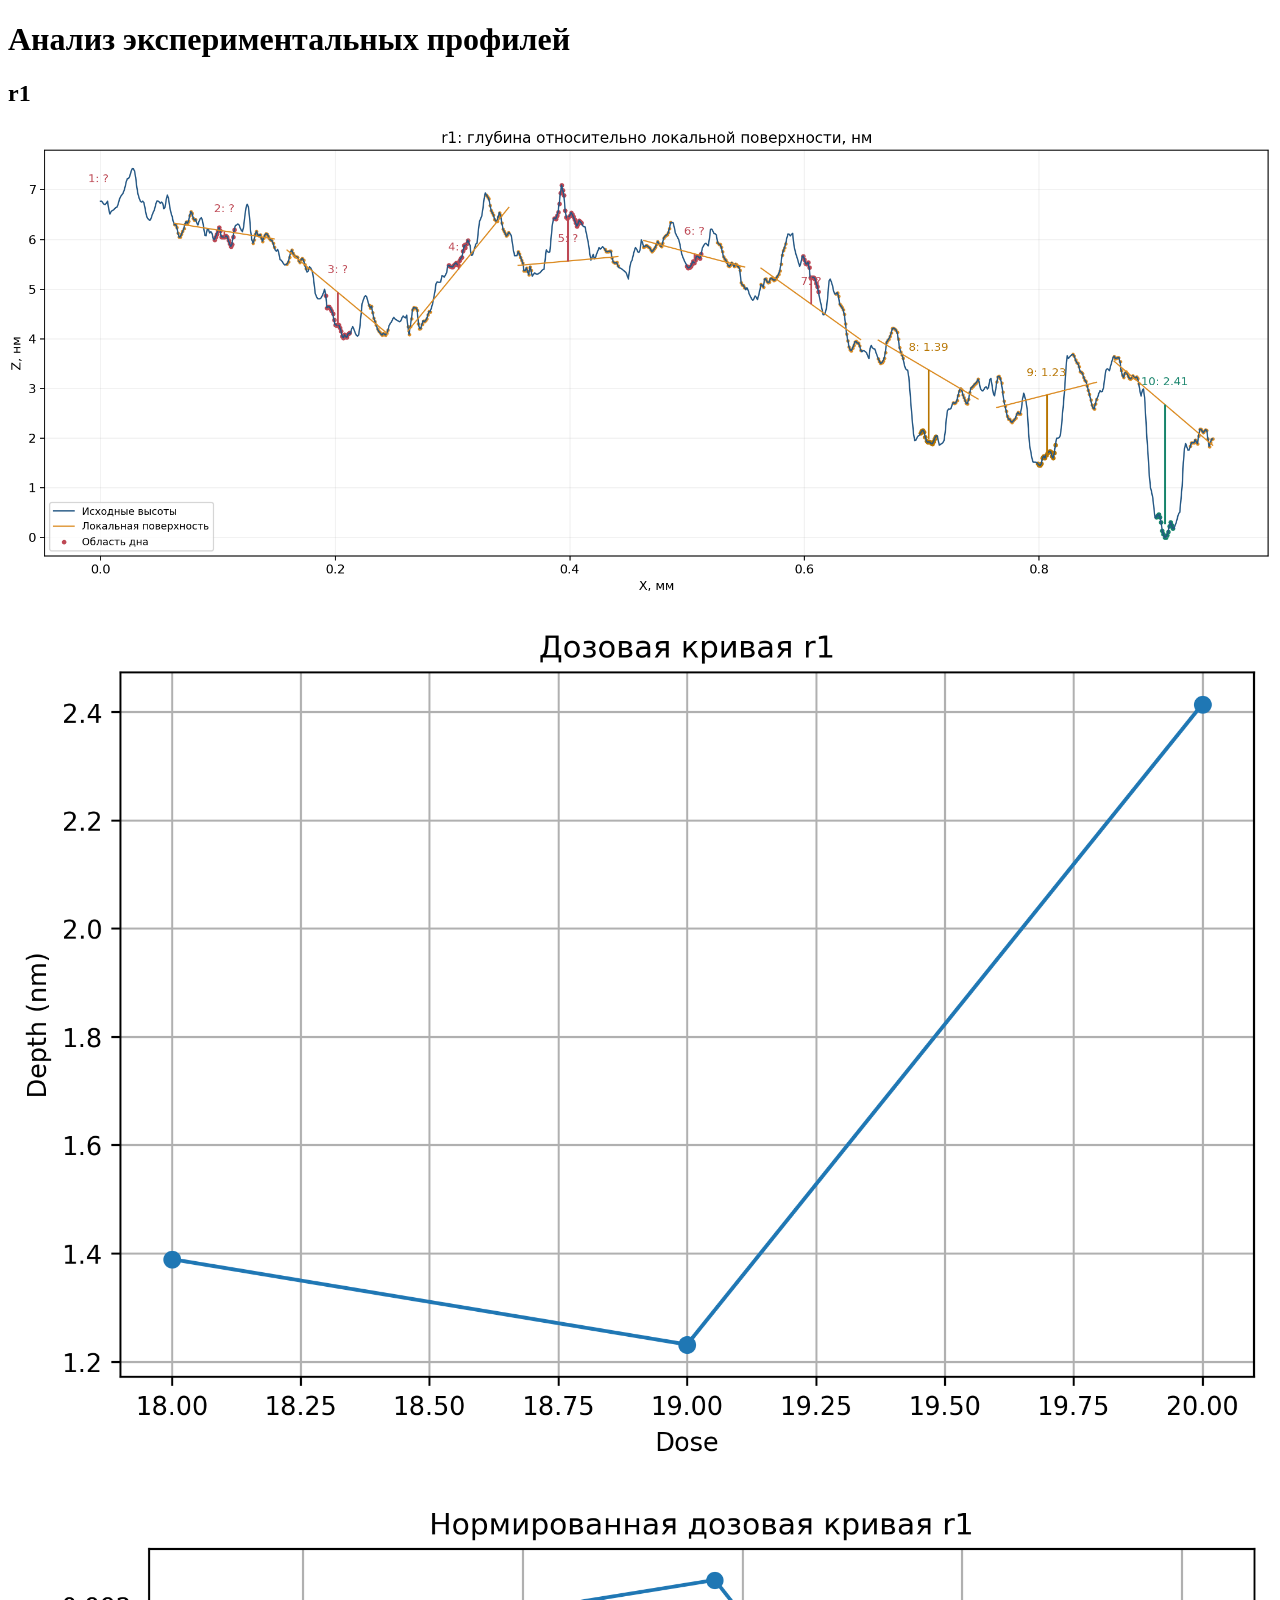
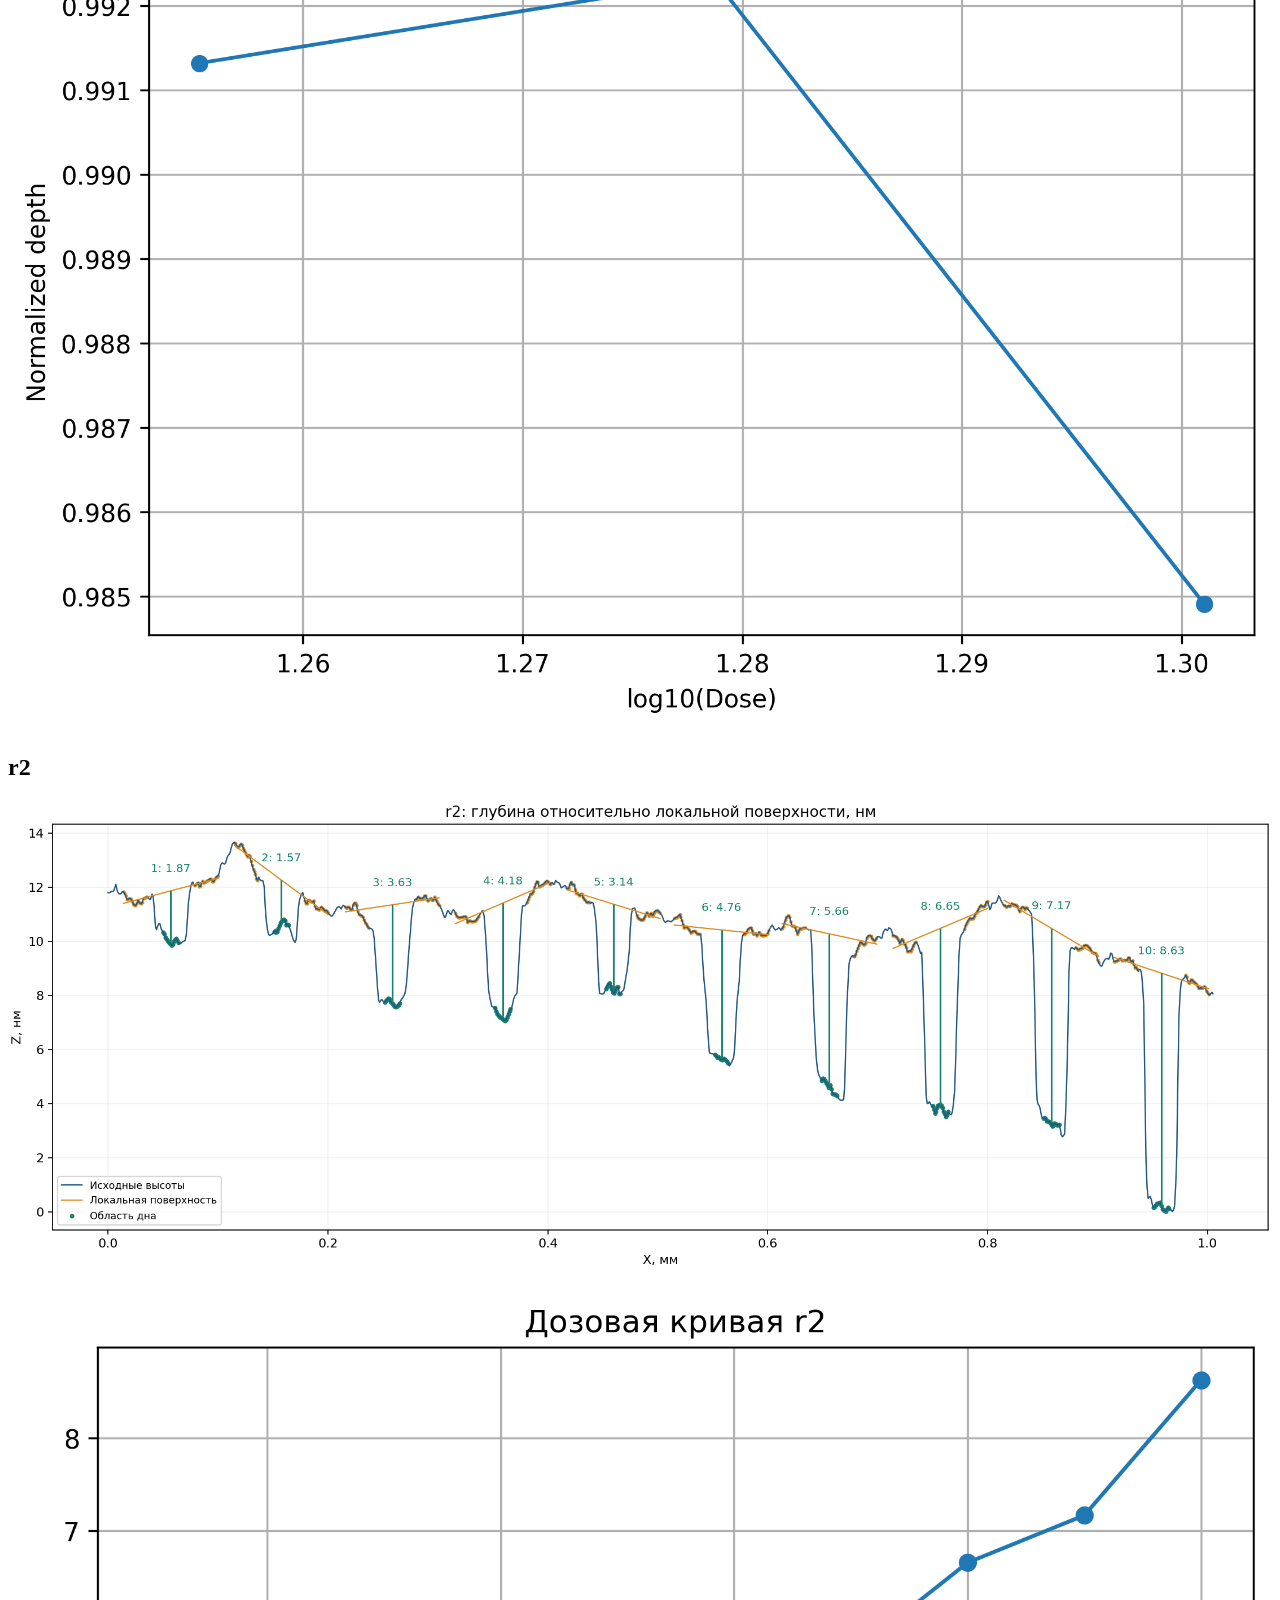
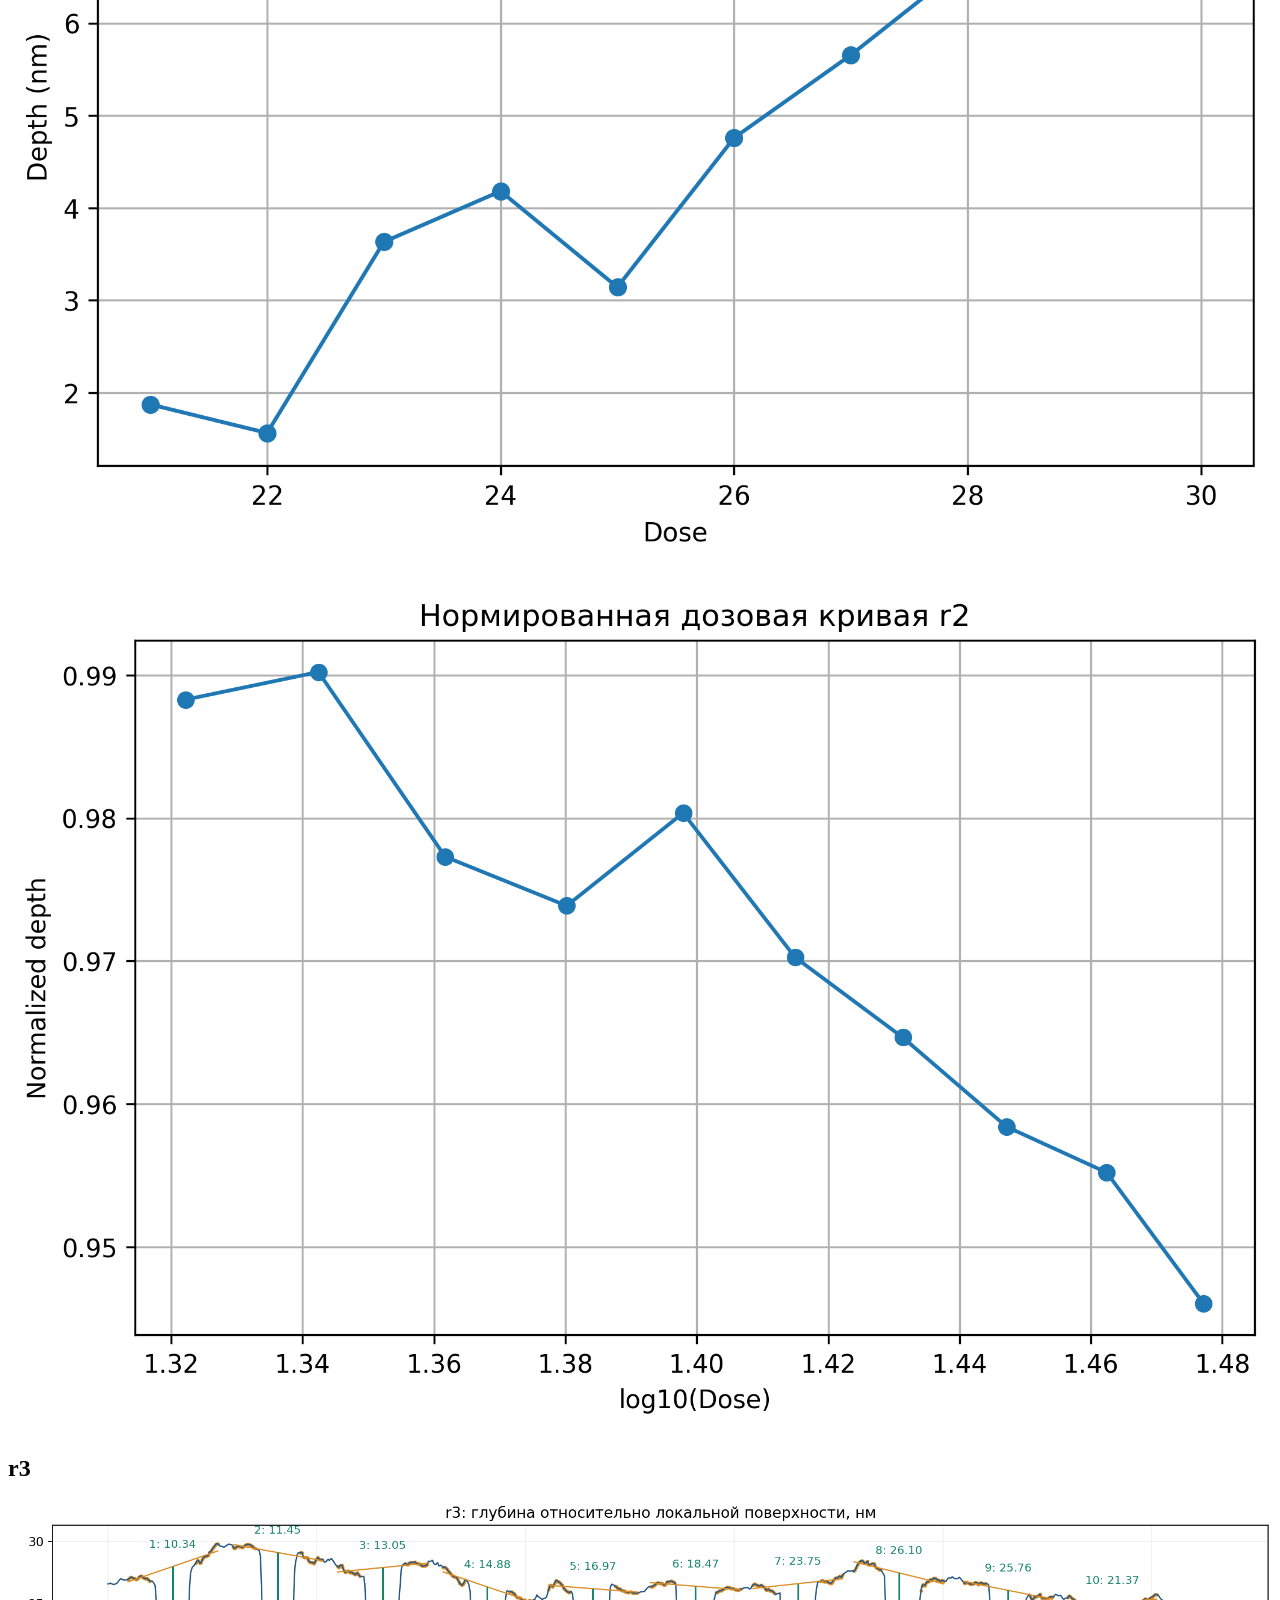
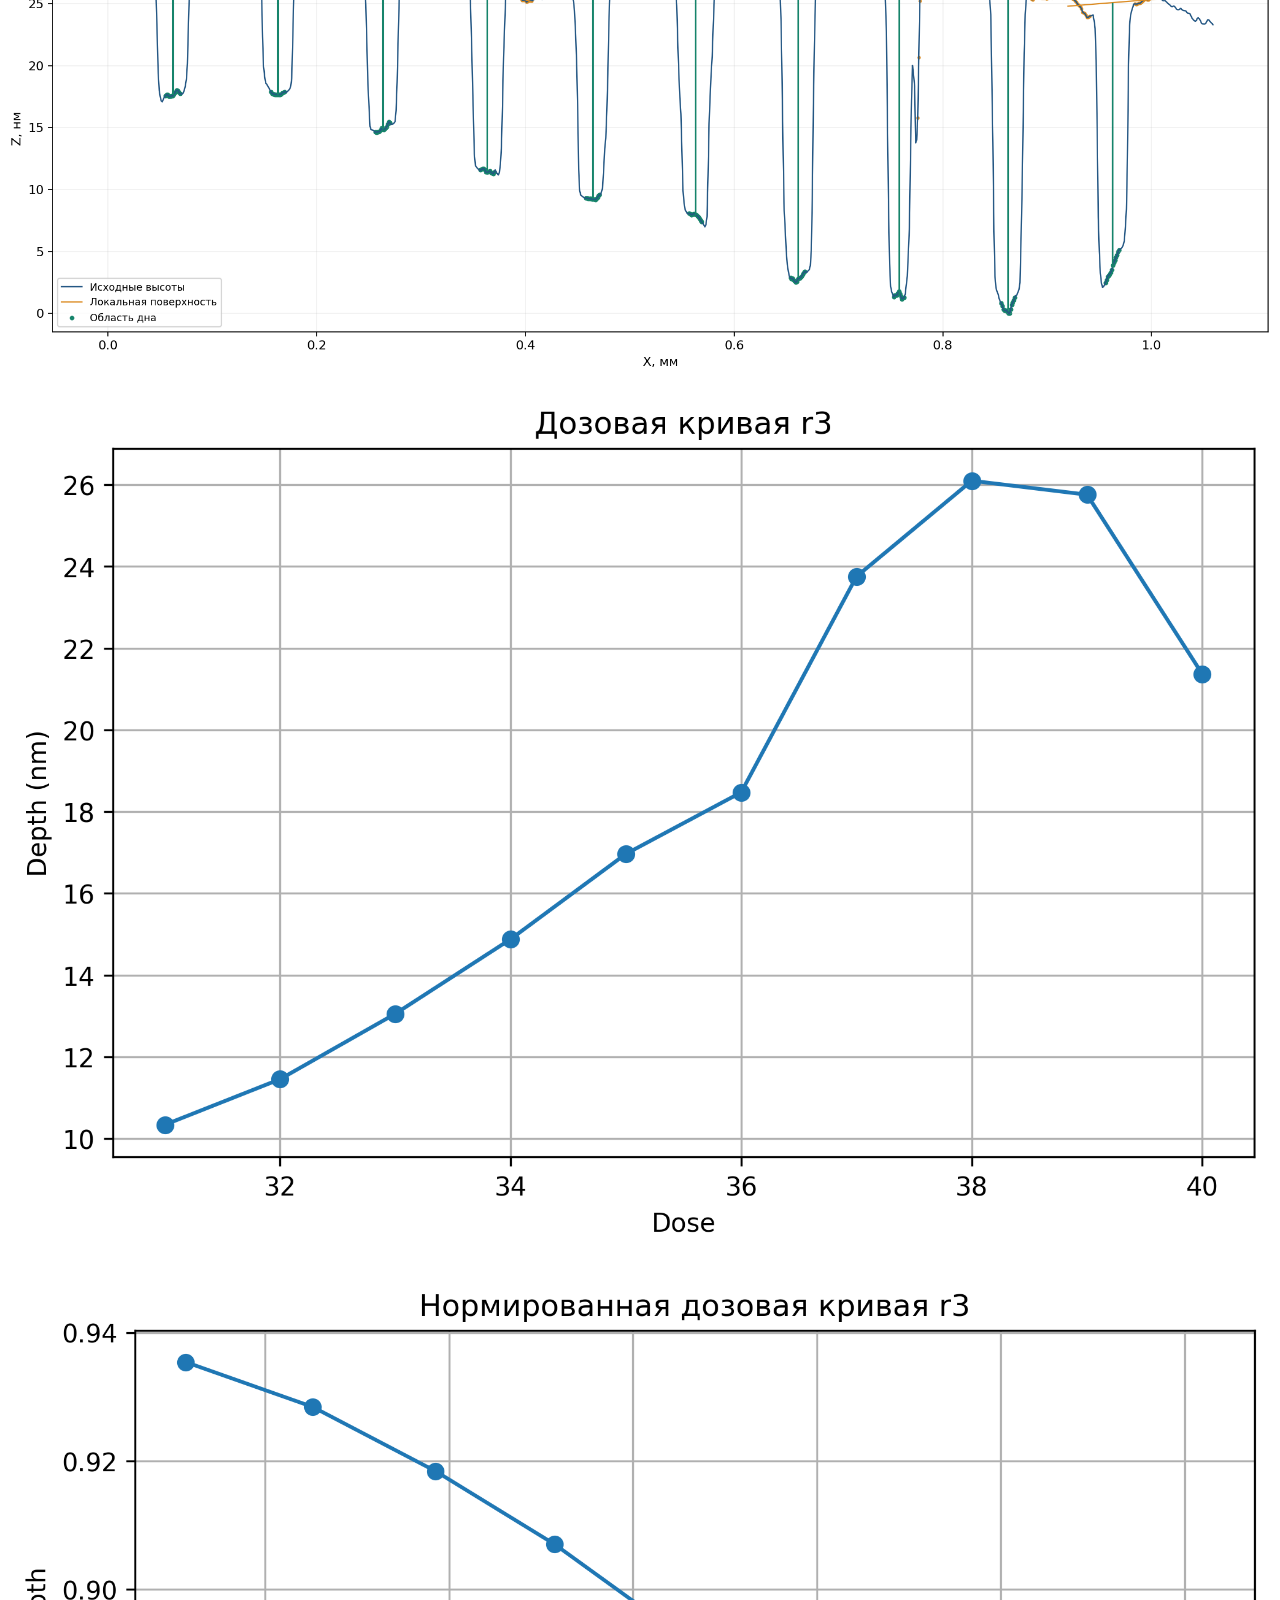
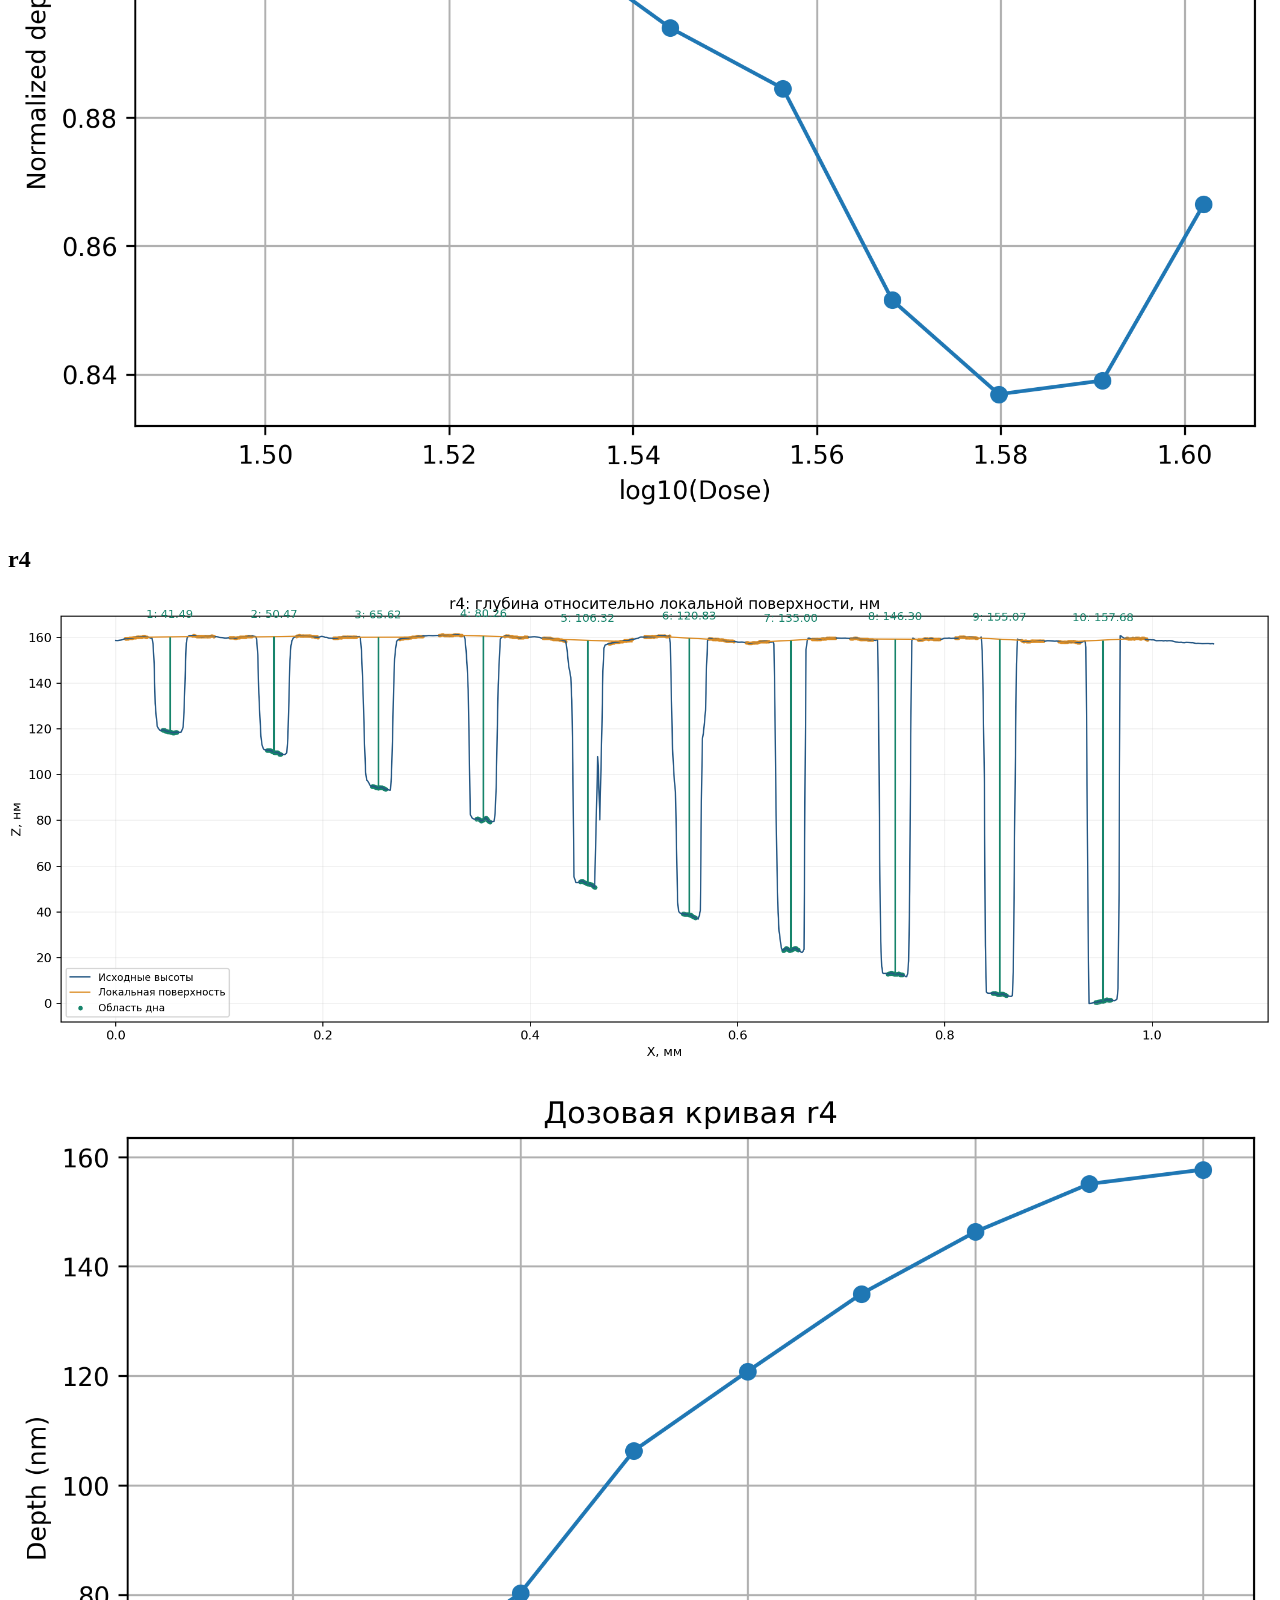
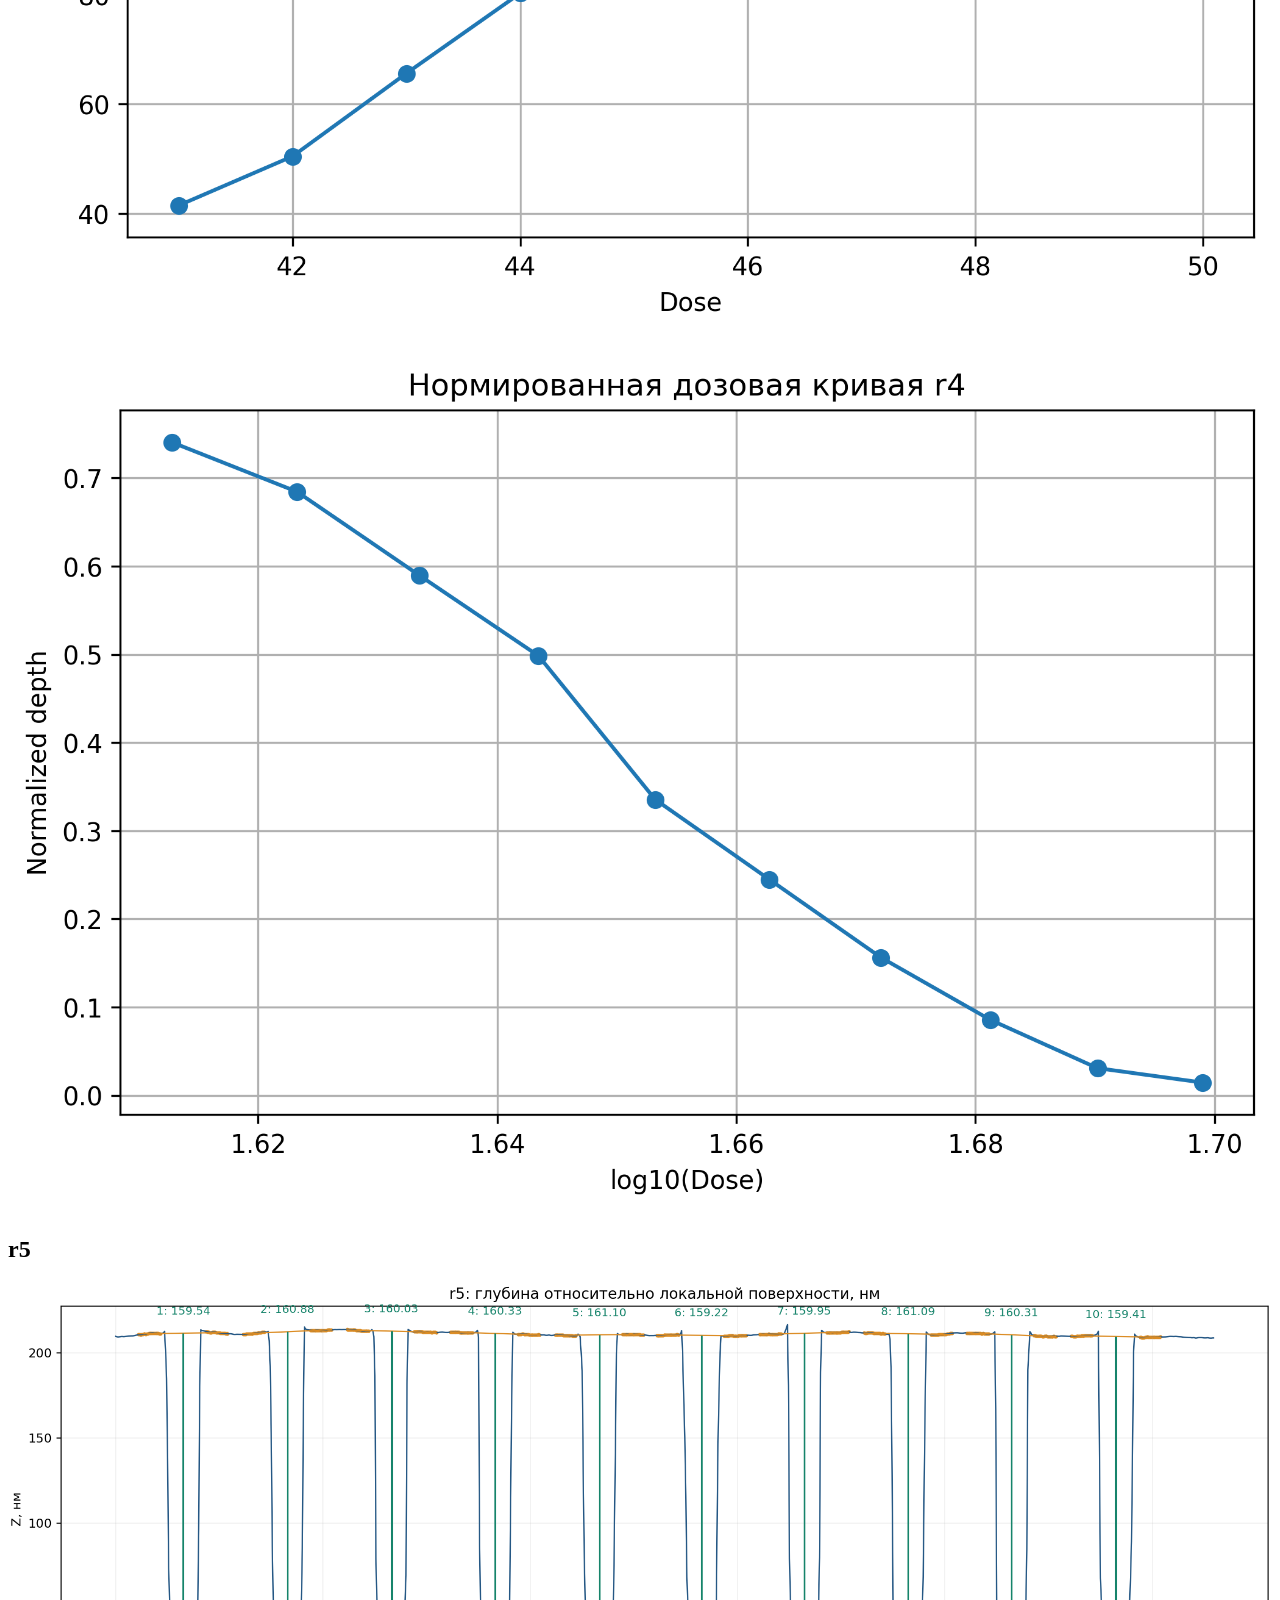
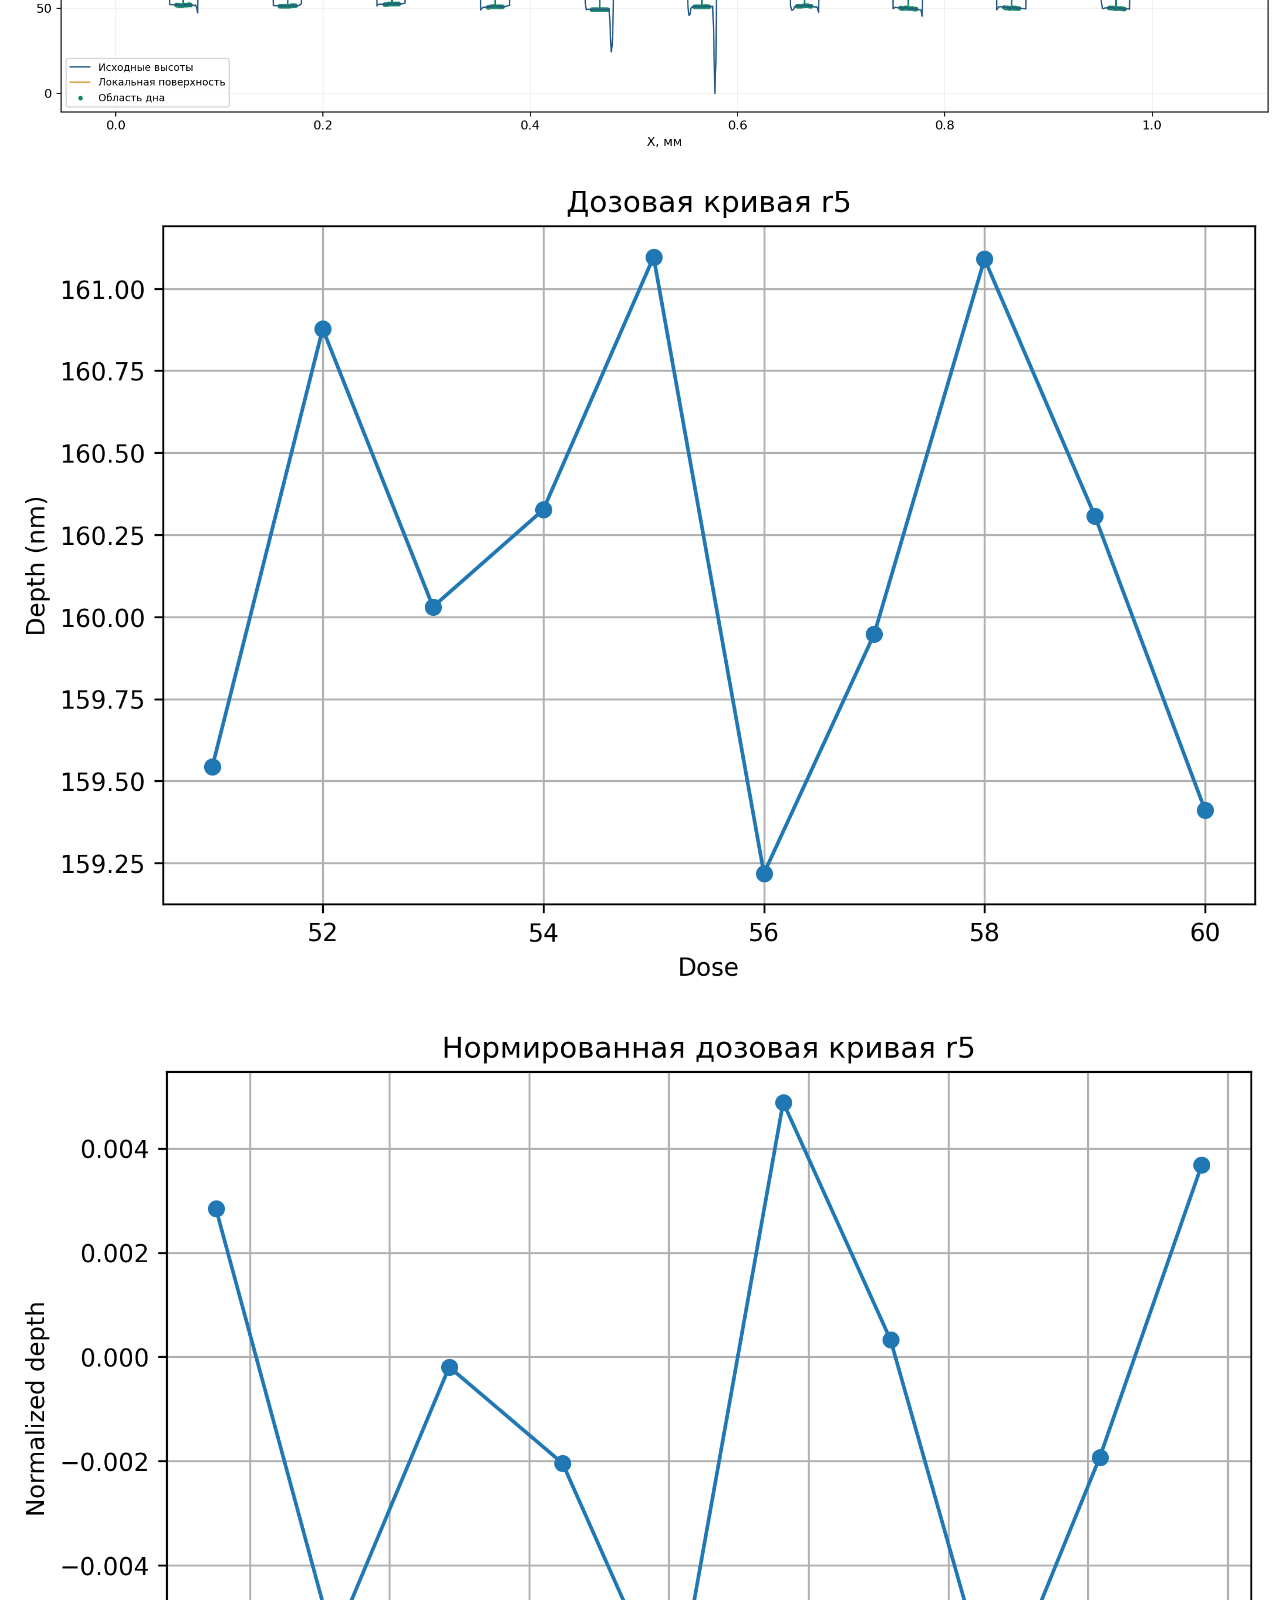
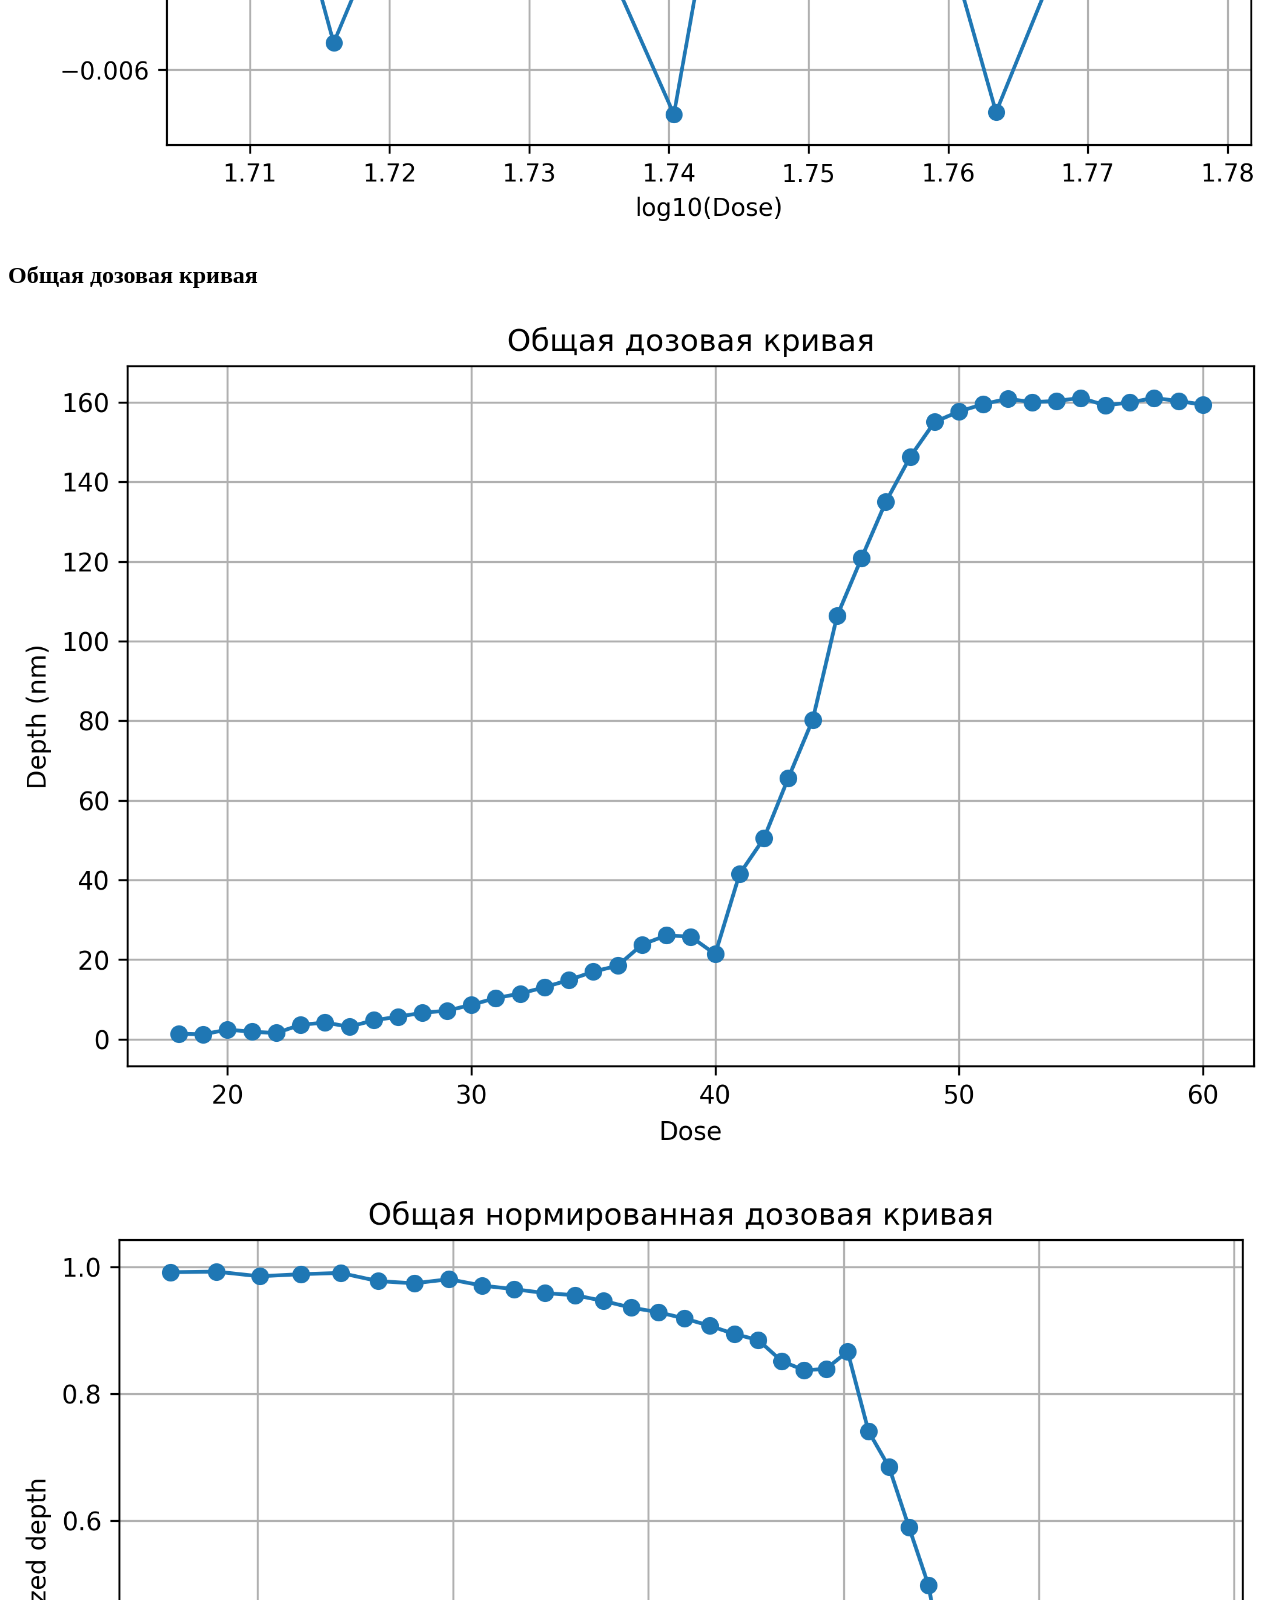
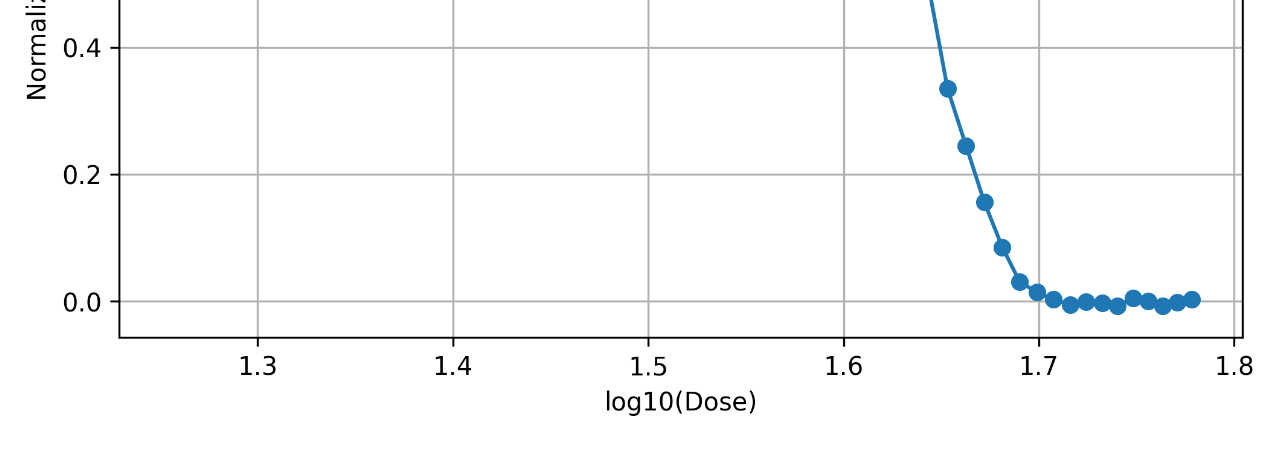
<file: projects/dose-profile-analyzer/results/report.html>
<!doctype html>
<html lang='ru'>
<meta charset='utf-8'>
<title>Анализ дозы</title>
<h1>Анализ экспериментальных профилей</h1>
<h2>r1</h2>
<p><img src="r1_profile.png" style="max-width:100%"></p>
<p><img src="r1_curve.png" style="max-width:100%"></p>
<p><img src="r1_curve_norm.png" style="max-width:100%"></p>
<h2>r2</h2>
<p><img src="r2_profile.png" style="max-width:100%"></p>
<p><img src="r2_curve.png" style="max-width:100%"></p>
<p><img src="r2_curve_norm.png" style="max-width:100%"></p>
<h2>r3</h2>
<p><img src="r3_profile.png" style="max-width:100%"></p>
<p><img src="r3_curve.png" style="max-width:100%"></p>
<p><img src="r3_curve_norm.png" style="max-width:100%"></p>
<h2>r4</h2>
<p><img src="r4_profile.png" style="max-width:100%"></p>
<p><img src="r4_curve.png" style="max-width:100%"></p>
<p><img src="r4_curve_norm.png" style="max-width:100%"></p>
<h2>r5</h2>
<p><img src="r5_profile.png" style="max-width:100%"></p>
<p><img src="r5_curve.png" style="max-width:100%"></p>
<p><img src="r5_curve_norm.png" style="max-width:100%"></p>
<h2>Общая дозовая кривая</h2>
<p><img src="dose_curve.png" style="max-width:100%"></p>
<p><img src="dose_curve_norm.png" style="max-width:100%"></p>
</file>
